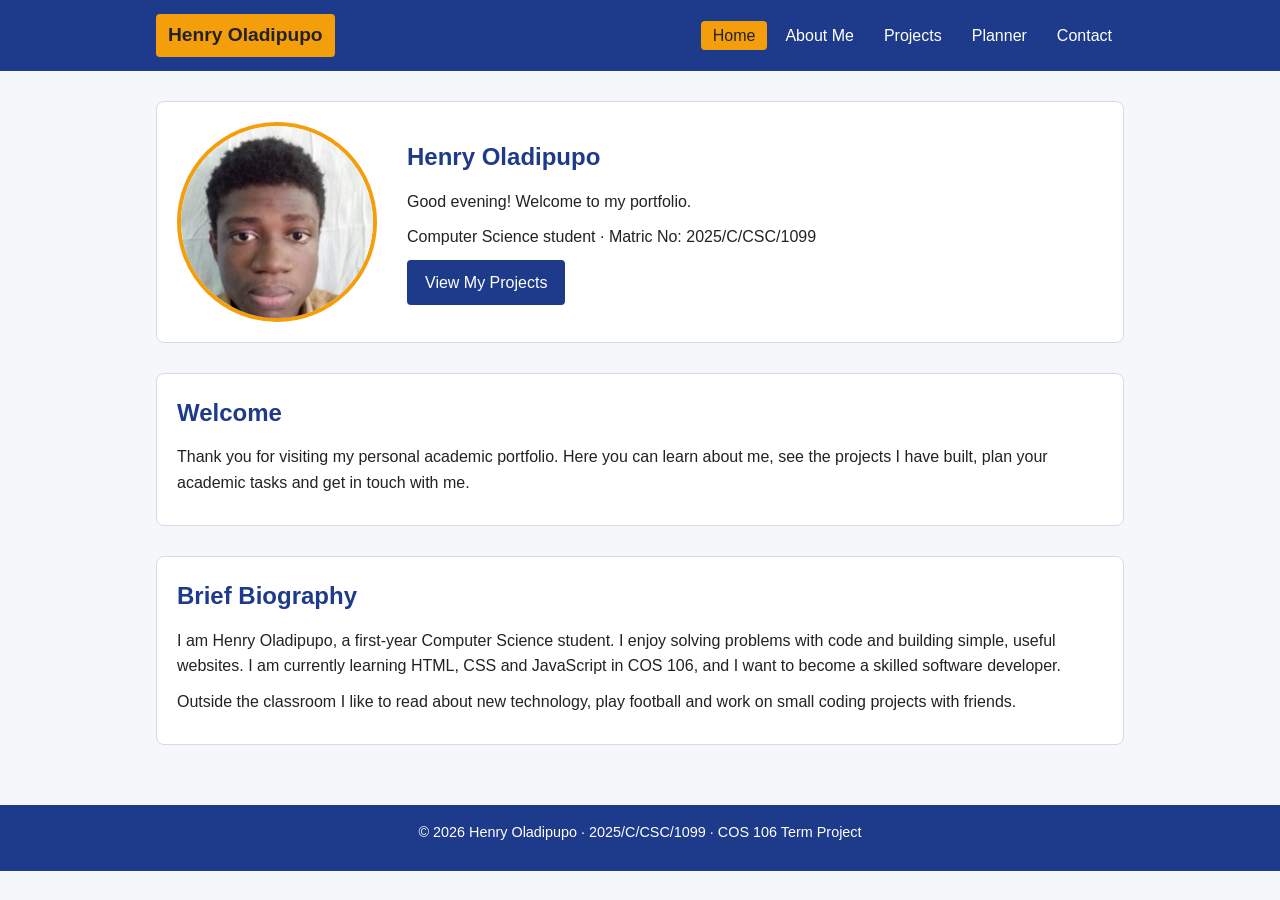
<file: index.html>
<!DOCTYPE html>
<html lang="en">
<head>
  <meta charset="UTF-8">
  <meta name="viewport" content="width=device-width, initial-scale=1.0">
  <title>Home | Henry Oladipupo</title>
  <link rel="stylesheet" href="css/style.css">
</head>
<body>
  <header>
    <nav class="nav">
      <a href="index.html" class="logo">Henry Oladipupo</a>
      <button class="menu-btn" id="menuBtn" aria-label="Toggle menu">&#9776;</button>
      <ul id="navLinks">
        <li><a href="index.html">Home</a></li>
        <li><a href="about.html">About Me</a></li>
        <li><a href="projects.html">Projects</a></li>
        <li><a href="planner.html">Planner</a></li>
        <li><a href="contact.html">Contact</a></li>
      </ul>
    </nav>
  </header>

  <main>
    <section class="card hero">
      <img src="images/profile.jpg" alt="Photograph of Henry Oladipupo">
      <div>
        <h1>Henry Oladipupo</h1>
        <p id="greeting">Welcome to my portfolio!</p>
        <p>Computer Science student &middot; Matric No: 2025/C/CSC/1099</p>
        <a href="projects.html" class="btn">View My Projects</a>
      </div>
    </section>

    <section class="card">
      <h2>Welcome</h2>
      <p>Thank you for visiting my personal academic portfolio. Here you can learn about me, see the projects I have built, plan your academic tasks and get in touch with me.</p>
    </section>

    <section class="card">
      <h2>Brief Biography</h2>
      <p>I am Henry Oladipupo, a first-year Computer Science student. I enjoy solving problems with code and building simple, useful websites. I am currently learning HTML, CSS and JavaScript in COS 106, and I want to become a skilled software developer.</p>
      <p>Outside the classroom I like to read about new technology, play football and work on small coding projects with friends.</p>
    </section>
  </main>

  <footer>
    <p>&copy; <span id="year"></span> Henry Oladipupo &middot; 2025/C/CSC/1099 &middot; COS 106 Term Project</p>
  </footer>

  <script src="js/main.js"></script>
</body>
</html>
</file>
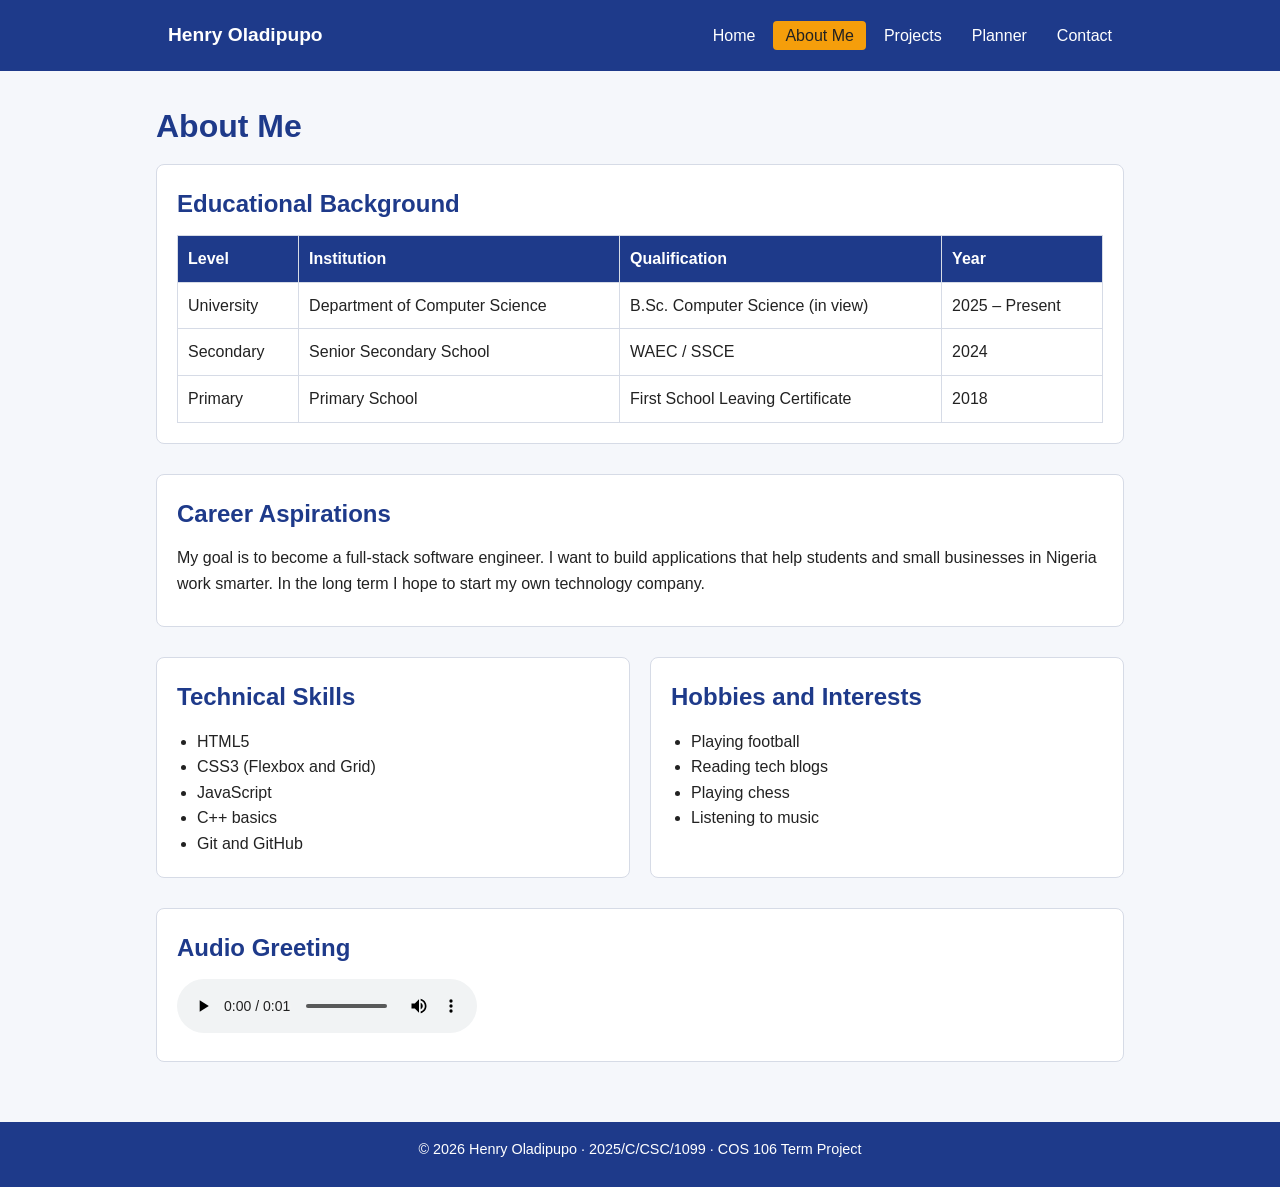
<file: about.html>
<!DOCTYPE html>
<html lang="en">
<head>
  <meta charset="UTF-8">
  <meta name="viewport" content="width=device-width, initial-scale=1.0">
  <title>About Me | Henry Oladipupo</title>
  <link rel="stylesheet" href="css/style.css">
</head>
<body>
  <header>
    <nav class="nav">
      <a href="index.html" class="logo">Henry Oladipupo</a>
      <button class="menu-btn" id="menuBtn" aria-label="Toggle menu">&#9776;</button>
      <ul id="navLinks">
        <li><a href="index.html">Home</a></li>
        <li><a href="about.html">About Me</a></li>
        <li><a href="projects.html">Projects</a></li>
        <li><a href="planner.html">Planner</a></li>
        <li><a href="contact.html">Contact</a></li>
      </ul>
    </nav>
  </header>

  <main>
    <h1>About Me</h1>

    <section class="card">
      <h2>Educational Background</h2>
      <div class="table-wrap">
        <table>
          <thead>
            <tr>
              <th>Level</th>
              <th>Institution</th>
              <th>Qualification</th>
              <th>Year</th>
            </tr>
          </thead>
          <tbody>
            <tr>
              <td>University</td>
              <td>Department of Computer Science</td>
              <td>B.Sc. Computer Science (in view)</td>
              <td>2025 &ndash; Present</td>
            </tr>
            <tr>
              <td>Secondary</td>
              <td>Senior Secondary School</td>
              <td>WAEC / SSCE</td>
              <td>2024</td>
            </tr>
            <tr>
              <td>Primary</td>
              <td>Primary School</td>
              <td>First School Leaving Certificate</td>
              <td>2018</td>
            </tr>
          </tbody>
        </table>
      </div>
    </section>

    <section class="card">
      <h2>Career Aspirations</h2>
      <p>My goal is to become a full-stack software engineer. I want to build applications that help students and small businesses in Nigeria work smarter. In the long term I hope to start my own technology company.</p>
    </section>

    <section class="grid">
      <div class="card">
        <h2>Technical Skills</h2>
        <ul class="list">
          <li>HTML5</li>
          <li>CSS3 (Flexbox and Grid)</li>
          <li>JavaScript</li>
          <li>C++ basics</li>
          <li>Git and GitHub</li>
        </ul>
      </div>
      <div class="card">
        <h2>Hobbies and Interests</h2>
        <ul class="list">
          <li>Playing football</li>
          <li>Reading tech blogs</li>
          <li>Playing chess</li>
          <li>Listening to music</li>
        </ul>
      </div>
    </section>

    <section class="card">
      <h2>Audio Greeting</h2>
      <audio controls>
        <source src="media/welcome.mp3" type="audio/mpeg">
        Your browser does not support the audio element.
      </audio>
    </section>
  </main>

  <footer>
    <p>&copy; <span id="year"></span> Henry Oladipupo &middot; 2025/C/CSC/1099 &middot; COS 106 Term Project</p>
  </footer>

  <script src="js/main.js"></script>
</body>
</html>
</file>
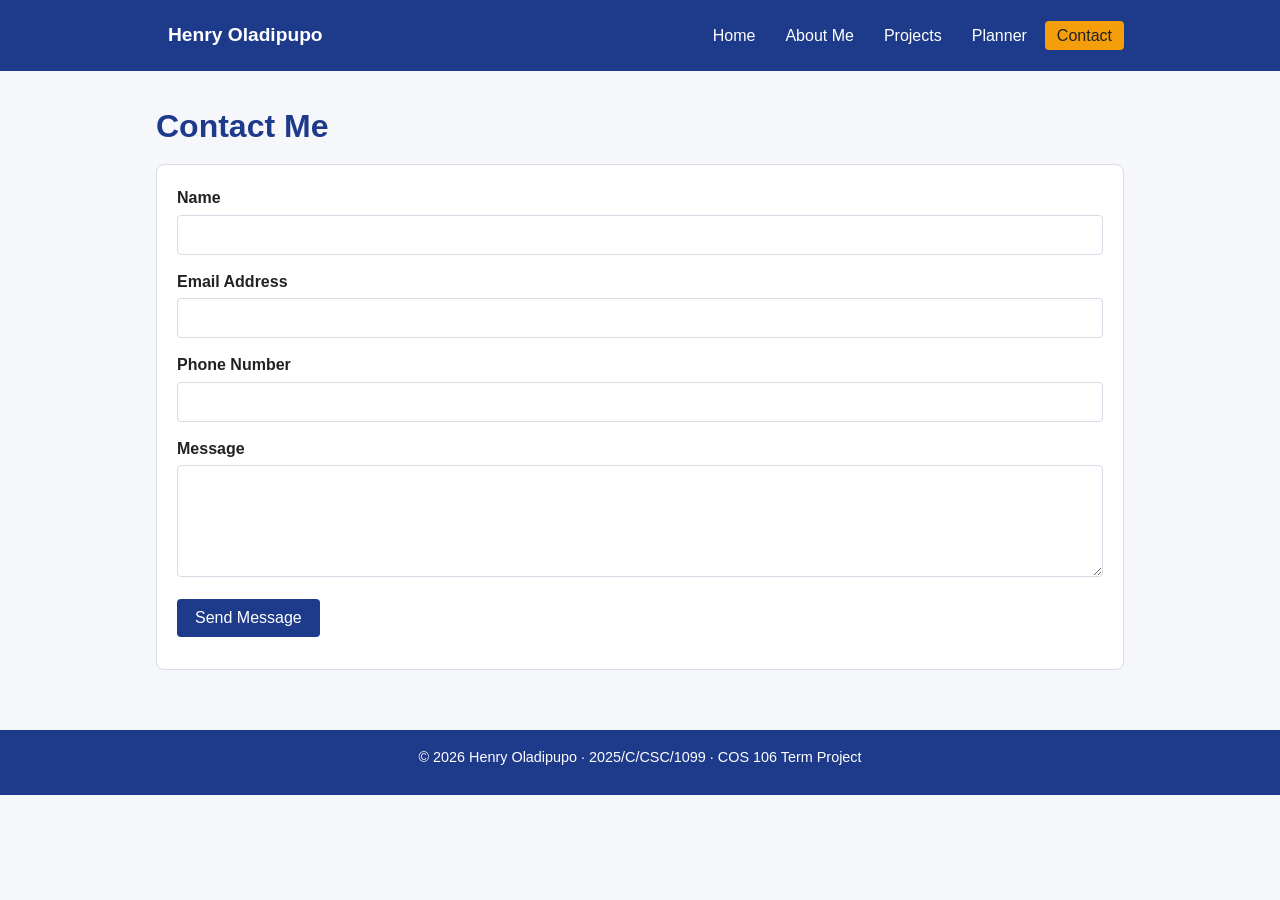
<file: contact.html>
<!DOCTYPE html>
<html lang="en">
<head>
  <meta charset="UTF-8">
  <meta name="viewport" content="width=device-width, initial-scale=1.0">
  <title>Contact | Henry Oladipupo</title>
  <link rel="stylesheet" href="css/style.css">
</head>
<body>
  <header>
    <nav class="nav">
      <a href="index.html" class="logo">Henry Oladipupo</a>
      <button class="menu-btn" id="menuBtn" aria-label="Toggle menu">&#9776;</button>
      <ul id="navLinks">
        <li><a href="index.html">Home</a></li>
        <li><a href="about.html">About Me</a></li>
        <li><a href="projects.html">Projects</a></li>
        <li><a href="planner.html">Planner</a></li>
        <li><a href="contact.html">Contact</a></li>
      </ul>
    </nav>
  </header>

  <main>
    <h1>Contact Me</h1>

    <section class="card">
      <form id="contactForm" novalidate>
        <div class="form-group">
          <label for="name">Name</label>
          <input type="text" id="name" name="name">
          <span class="error" id="nameError"></span>
        </div>
        <div class="form-group">
          <label for="email">Email Address</label>
          <input type="email" id="email" name="email">
          <span class="error" id="emailError"></span>
        </div>
        <div class="form-group">
          <label for="phone">Phone Number</label>
          <input type="tel" id="phone" name="phone">
          <span class="error" id="phoneError"></span>
        </div>
        <div class="form-group">
          <label for="message">Message</label>
          <textarea id="message" name="message" rows="5"></textarea>
          <span class="error" id="messageError"></span>
        </div>
        <button type="submit" class="btn">Send Message</button>
        <p id="formMessage" class="message"></p>
      </form>
    </section>
  </main>

  <footer>
    <p>&copy; <span id="year"></span> Henry Oladipupo &middot; 2025/C/CSC/1099 &middot; COS 106 Term Project</p>
  </footer>

  <script src="js/main.js"></script>
  <script src="js/contact.js"></script>
</body>
</html>
</file>
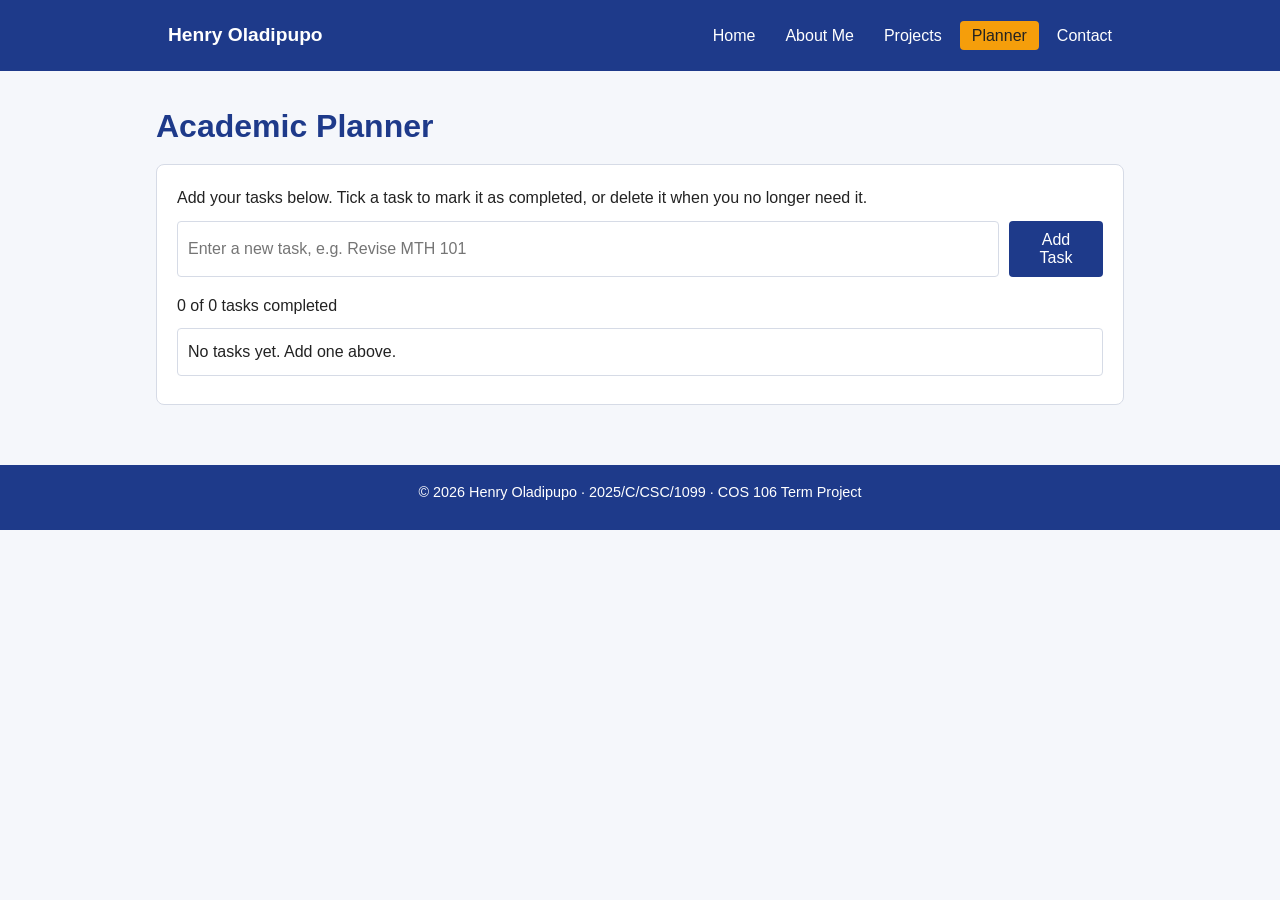
<file: planner.html>
<!DOCTYPE html>
<html lang="en">
<head>
  <meta charset="UTF-8">
  <meta name="viewport" content="width=device-width, initial-scale=1.0">
  <title>Academic Planner | Henry Oladipupo</title>
  <link rel="stylesheet" href="css/style.css">
</head>
<body>
  <header>
    <nav class="nav">
      <a href="index.html" class="logo">Henry Oladipupo</a>
      <button class="menu-btn" id="menuBtn" aria-label="Toggle menu">&#9776;</button>
      <ul id="navLinks">
        <li><a href="index.html">Home</a></li>
        <li><a href="about.html">About Me</a></li>
        <li><a href="projects.html">Projects</a></li>
        <li><a href="planner.html">Planner</a></li>
        <li><a href="contact.html">Contact</a></li>
      </ul>
    </nav>
  </header>

  <main>
    <h1>Academic Planner</h1>

    <section class="card">
      <p>Add your tasks below. Tick a task to mark it as completed, or delete it when you no longer need it.</p>

      <form id="taskForm" class="task-form">
        <input type="text" id="taskInput" placeholder="Enter a new task, e.g. Revise MTH 101" aria-label="New task">
        <button type="submit" class="btn">Add Task</button>
      </form>
      <p id="taskError" class="error"></p>

      <p id="taskCount">0 of 0 tasks completed</p>
      <ul id="taskList" class="task-list"></ul>
    </section>
  </main>

  <footer>
    <p>&copy; <span id="year"></span> Henry Oladipupo &middot; 2025/C/CSC/1099 &middot; COS 106 Term Project</p>
  </footer>

  <script src="js/main.js"></script>
  <script src="js/planner.js"></script>
</body>
</html>
</file>
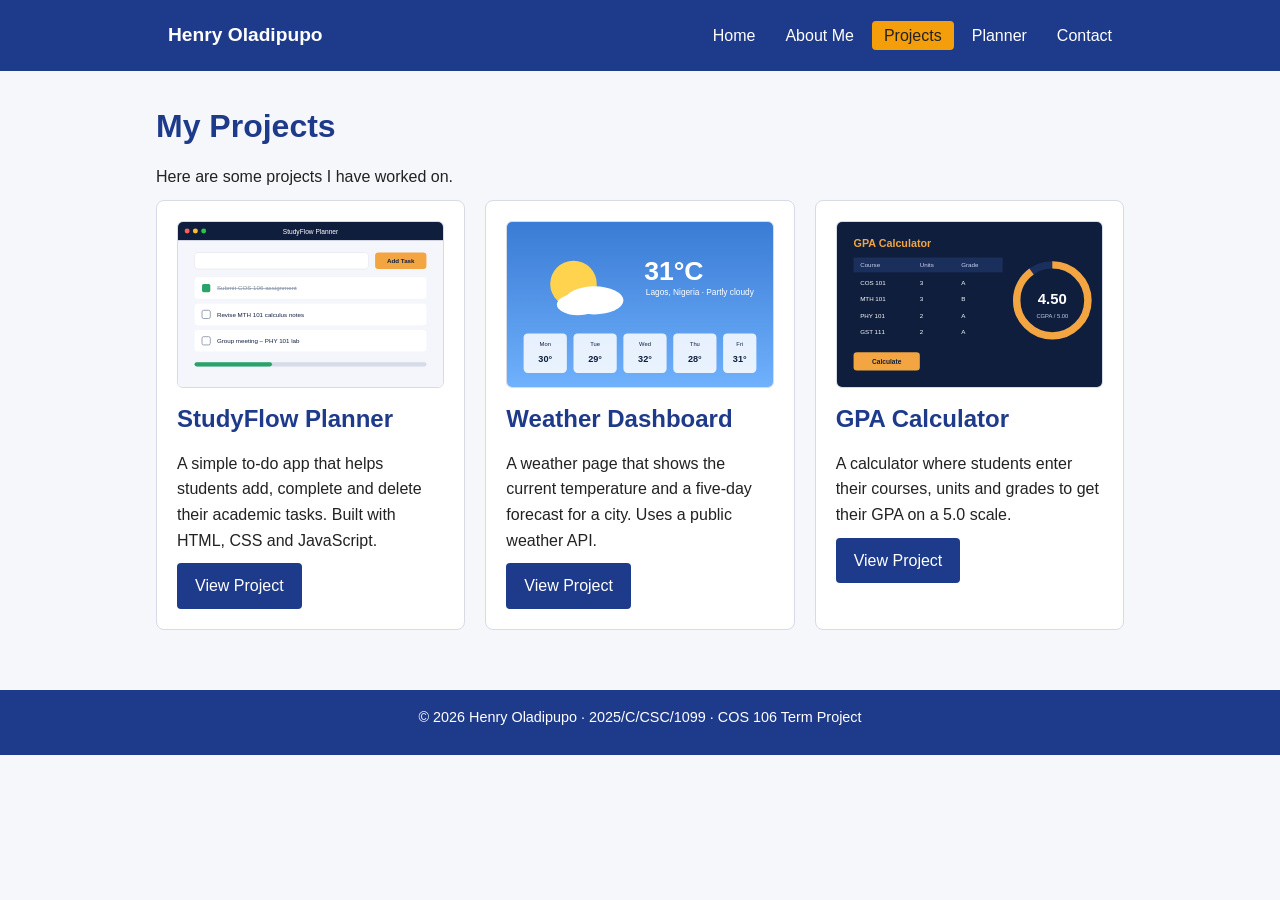
<file: projects.html>
<!DOCTYPE html>
<html lang="en">
<head>
  <meta charset="UTF-8">
  <meta name="viewport" content="width=device-width, initial-scale=1.0">
  <title>Projects | Henry Oladipupo</title>
  <link rel="stylesheet" href="css/style.css">
</head>
<body>
  <header>
    <nav class="nav">
      <a href="index.html" class="logo">Henry Oladipupo</a>
      <button class="menu-btn" id="menuBtn" aria-label="Toggle menu">&#9776;</button>
      <ul id="navLinks">
        <li><a href="index.html">Home</a></li>
        <li><a href="about.html">About Me</a></li>
        <li><a href="projects.html">Projects</a></li>
        <li><a href="planner.html">Planner</a></li>
        <li><a href="contact.html">Contact</a></li>
      </ul>
    </nav>
  </header>

  <main>
    <h1>My Projects</h1>
    <p>Here are some projects I have worked on.</p>

    <section class="grid">
      <article class="card project">
        <img src="images/project-planner.svg" alt="Screenshot of StudyFlow Planner">
        <h2>StudyFlow Planner</h2>
        <p>A simple to-do app that helps students add, complete and delete their academic tasks. Built with HTML, CSS and JavaScript.</p>
        <a href="planner.html" class="btn">View Project</a>
      </article>
      <article class="card project">
        <img src="images/project-weather.svg" alt="Screenshot of Weather Dashboard">
        <h2>Weather Dashboard</h2>
        <p>A weather page that shows the current temperature and a five-day forecast for a city. Uses a public weather API.</p>
        <a href="#" class="btn">View Project</a>
      </article>
      <article class="card project">
        <img src="images/project-gpa.svg" alt="Screenshot of GPA Calculator">
        <h2>GPA Calculator</h2>
        <p>A calculator where students enter their courses, units and grades to get their GPA on a 5.0 scale.</p>
        <a href="#" class="btn">View Project</a>
      </article>
    </section>
  </main>

  <footer>
    <p>&copy; <span id="year"></span> Henry Oladipupo &middot; 2025/C/CSC/1099 &middot; COS 106 Term Project</p>
  </footer>

  <script src="js/main.js"></script>
</body>
</html>
</file>
<file: css/style.css>
/* COS 106 Term Project - Henry Oladipupo */

:root {
  --primary: #1e3a8a;
  --accent: #f59e0b;
  --bg: #f5f7fb;
  --text: #222;
  --white: #fff;
  --border: #d6dbe6;
  --success: #15803d;
  --error: #b91c1c;
}

* {
  box-sizing: border-box;
  margin: 0;
  padding: 0;
}

body {
  font-family: Arial, Helvetica, sans-serif;
  background: var(--bg);
  color: var(--text);
  line-height: 1.6;
}

img {
  max-width: 100%;
  display: block;
}

a {
  color: var(--primary);
}

/* Header and navigation */
header {
  background: var(--primary);
  color: var(--white);
}

.nav {
  max-width: 1000px;
  margin: 0 auto;
  padding: 14px 16px;
  display: flex;
  justify-content: space-between;
  align-items: center;
  flex-wrap: wrap;
  gap: 10px;
}

.logo {
  font-weight: bold;
  font-size: 1.2rem;
  color: var(--white);
  text-decoration: none;
}

.nav ul {
  list-style: none;
  display: flex;
  flex-wrap: wrap;
  gap: 6px;
}

.nav a {
  color: var(--white);
  text-decoration: none;
  padding: 6px 12px;
  border-radius: 4px;
  transition: background 0.3s;
}

.nav a:hover,
.nav a.active {
  background: var(--accent);
  color: var(--text);
}

.menu-btn {
  display: none;
  background: none;
  border: 1px solid var(--white);
  color: var(--white);
  padding: 4px 10px;
  border-radius: 4px;
  font-size: 1.2rem;
  cursor: pointer;
}

/* Layout */
main {
  max-width: 1000px;
  margin: 0 auto;
  padding: 30px 16px;
}

section {
  margin-bottom: 30px;
}

h1,
h2 {
  color: var(--primary);
  margin-bottom: 12px;
}

p {
  margin-bottom: 10px;
}

.card {
  background: var(--white);
  border: 1px solid var(--border);
  border-radius: 8px;
  padding: 20px;
  animation: fadeIn 0.6s ease;
}

@keyframes fadeIn {
  from {
    opacity: 0;
    transform: translateY(10px);
  }
  to {
    opacity: 1;
    transform: translateY(0);
  }
}

/* Home page */
.hero {
  display: flex;
  align-items: center;
  gap: 30px;
}

.hero img {
  width: 200px;
  height: 200px;
  border-radius: 50%;
  border: 4px solid var(--accent);
  flex-shrink: 0;
}

.btn {
  display: inline-block;
  background: var(--primary);
  color: var(--white);
  border: none;
  padding: 10px 18px;
  border-radius: 4px;
  text-decoration: none;
  cursor: pointer;
  font-size: 1rem;
  transition: background 0.3s;
}

.btn:hover {
  background: var(--accent);
  color: var(--text);
}

/* Grid used for skills and projects */
.grid {
  display: grid;
  grid-template-columns: repeat(auto-fit, minmax(260px, 1fr));
  gap: 20px;
}

.project img {
  border-radius: 6px;
  margin-bottom: 12px;
  border: 1px solid var(--border);
}

.project {
  transition: transform 0.3s;
}

.project:hover {
  transform: translateY(-5px);
}

/* Tables */
table {
  width: 100%;
  border-collapse: collapse;
  background: var(--white);
}

th,
td {
  border: 1px solid var(--border);
  padding: 10px;
  text-align: left;
}

th {
  background: var(--primary);
  color: var(--white);
}

.table-wrap {
  overflow-x: auto;
}

ul.list {
  padding-left: 20px;
}

/* Forms */
.form-group {
  margin-bottom: 14px;
}

label {
  display: block;
  font-weight: bold;
  margin-bottom: 4px;
}

input,
textarea {
  width: 100%;
  padding: 10px;
  border: 1px solid var(--border);
  border-radius: 4px;
  font-size: 1rem;
  font-family: inherit;
}

input:focus,
textarea:focus {
  outline: 2px solid var(--accent);
}

.error {
  color: var(--error);
  font-size: 0.9rem;
}

.message {
  margin-top: 12px;
  font-weight: bold;
}

.message.success {
  color: var(--success);
}

/* Planner */
.task-form {
  display: flex;
  gap: 10px;
  margin-bottom: 16px;
}

.task-list {
  list-style: none;
}

.task-list li {
  display: flex;
  align-items: center;
  gap: 10px;
  background: var(--white);
  border: 1px solid var(--border);
  border-radius: 4px;
  padding: 10px;
  margin-bottom: 8px;
}

.task-list li span {
  flex: 1;
}

.task-list li.done span {
  text-decoration: line-through;
  color: #888;
}

.task-list input[type="checkbox"] {
  width: auto;
}

.delete-btn {
  background: var(--error);
  color: var(--white);
  border: none;
  padding: 6px 10px;
  border-radius: 4px;
  cursor: pointer;
}

/* Footer */
footer {
  background: var(--primary);
  color: var(--white);
  text-align: center;
  padding: 16px;
  font-size: 0.9rem;
}

/* Mobile */
@media (max-width: 700px) {
  .menu-btn {
    display: block;
  }

  .nav ul {
    display: none;
    width: 100%;
    flex-direction: column;
  }

  .nav ul.open {
    display: flex;
  }

  .hero {
    flex-direction: column;
    text-align: center;
  }

  .task-form {
    flex-direction: column;
  }
}
</file>
